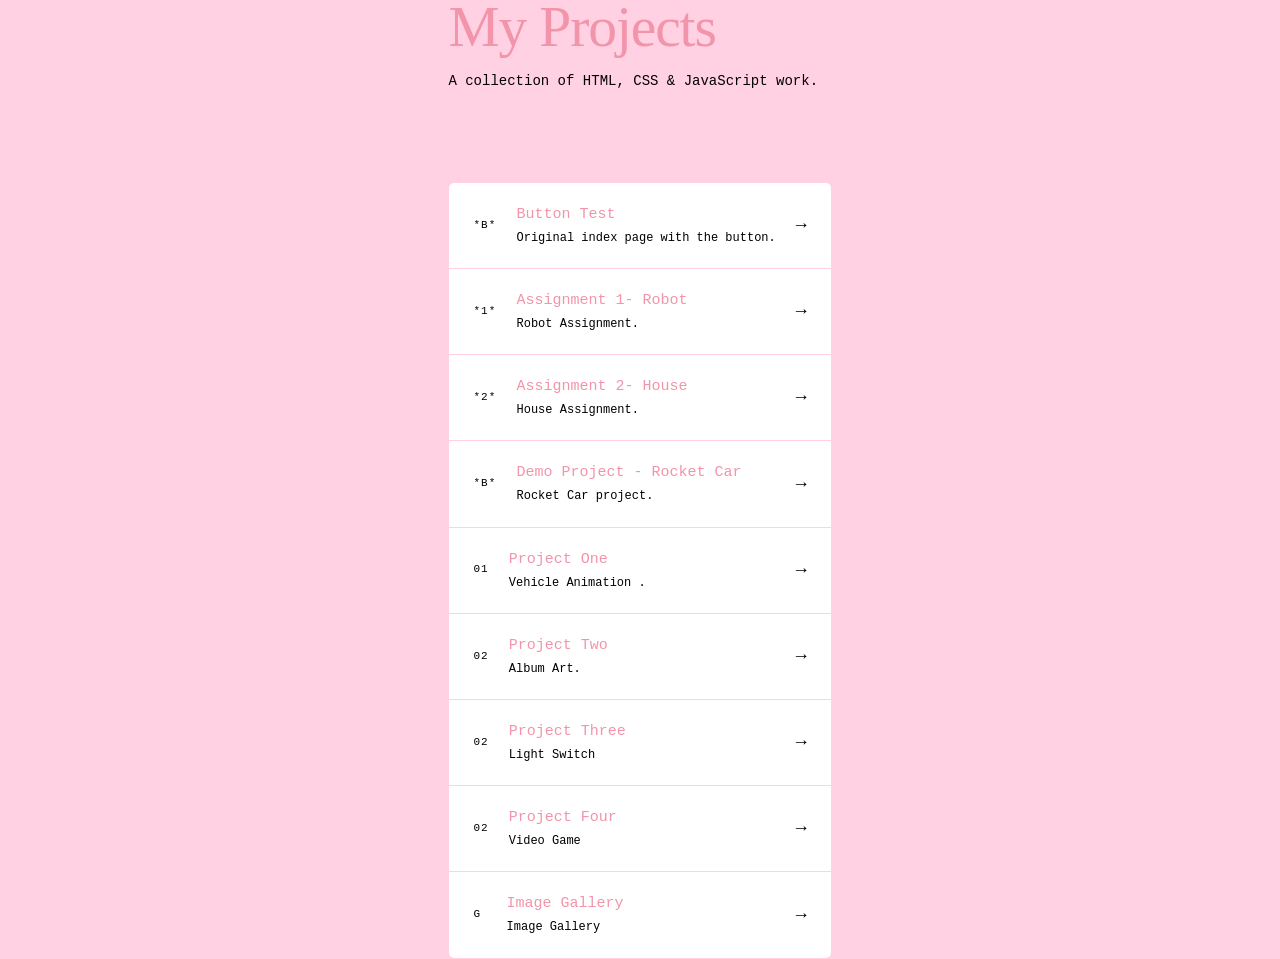
<file: index.html>
<!DOCTYPE html>
<html lang="en">
<head>
  <meta charset="UTF-8">
  <meta name="viewport" content="width=device-width, initial-scale=1.0">
  <title>My Portfolio</title>
  <title> About me <img id="gallery-image" src"" width="200" </title>
  <link rel="stylesheet" href="style.css">
</head>

<body>
  <main class="container">
    <header class="hero">
      <p class="label">Portfolio</p>
      <h1>My Projects</h1>
      <p class="subtitle">A collection of HTML, CSS &amp; JavaScript work.</p>
    </header>
    <ul class="project-list">
      <li>
        <a href="index-button.html" class="project-card">
          <span class="project-number">*B*</span>
          <span class="project-info">
            <span class="project-title">Button Test</span>
            <span class="project-desc">Original index page with the button.</span>
          </span>
          <span class="arrow">→</span>
        </a>
      </li>
      <li>
        <a href="./projects/A-1.html" class="project-card">
          <span class="project-number">*1*</span>
          <span class="project-info">
            <span class="project-title"> Assignment 1- Robot </span>
            <span class="project-desc"> Robot Assignment.</span>
          </span>
          <span class="arrow">→</span>
        </a>
      </li>
      <li>
        <a href="./projects/A-2.html" class="project-card">
          <span class="project-number">*2*</span>
          <span class="project-info">
            <span class="project-title"> Assignment 2- House </span>
            <span class="project-desc"> House Assignment.</span>
          </span>
          <span class="arrow">→</span>
        </a>
      </li>
      <li>
        <a href="./projects/rocket-car.html" class="project-card">
          <span class="project-number">*B*</span>
          <span class="project-info">
            <span class="project-title">Demo Project - Rocket Car</span>
            <span class="project-desc">Rocket Car project.</span>
          </span>
          <span class="arrow">→</span>
        </a>
      </li>
      <li>
        <a href="./projects/project-1.html" class="project-card">
          <span class="project-number">01</span>
          <span class="project-info">
            <span class="project-title">Project One</span>
            <span class="project-desc"> Vehicle Animation .</span>
          </span>
          <span class="arrow">→</span>
        </a>
      </li>
      <li>
        <a href="./projects/project-2.html" class="project-card">
          <span class="project-number">02</span>
          <span class="project-info">
            <span class="project-title">Project Two</span>
            <span class="project-desc"> Album Art.</span>
          </span>
          <span class="arrow">→</span>
        </a>
      </li>
      <li>
        <a href="./projects/project-3.html" class="project-card">
          <span class="project-number">02</span>
          <span class="project-info">
            <span class="project-title">Project Three</span>
            <span class="project-desc"> Light Switch </span></span>
          </span>
          <span class="arrow">→</span>
        </a>
      </li>    
       <li>
        <a href="./projects/project-4.html" class="project-card">
          <span class="project-number">02</span>
          <span class="project-info">
            <span class="project-title">Project Four</span>
            <span class="project-desc"> Video Game </span></span>
          </span>
          <span class="arrow">→</span>
        </a>
      </li>
      <li>
        <a href="./Gallery/gallery.html" class="project-card">
          <span class="project-number">G</span>
          <span class="project-info">
            <span class="project-title">Image Gallery</span>
            <span class="project-desc"> Image Gallery </span></span>
          </span>
          <span class="arrow">→</span>
        </a>
      </li>
    </ul>
  </main>
</body>
</html>
</file>
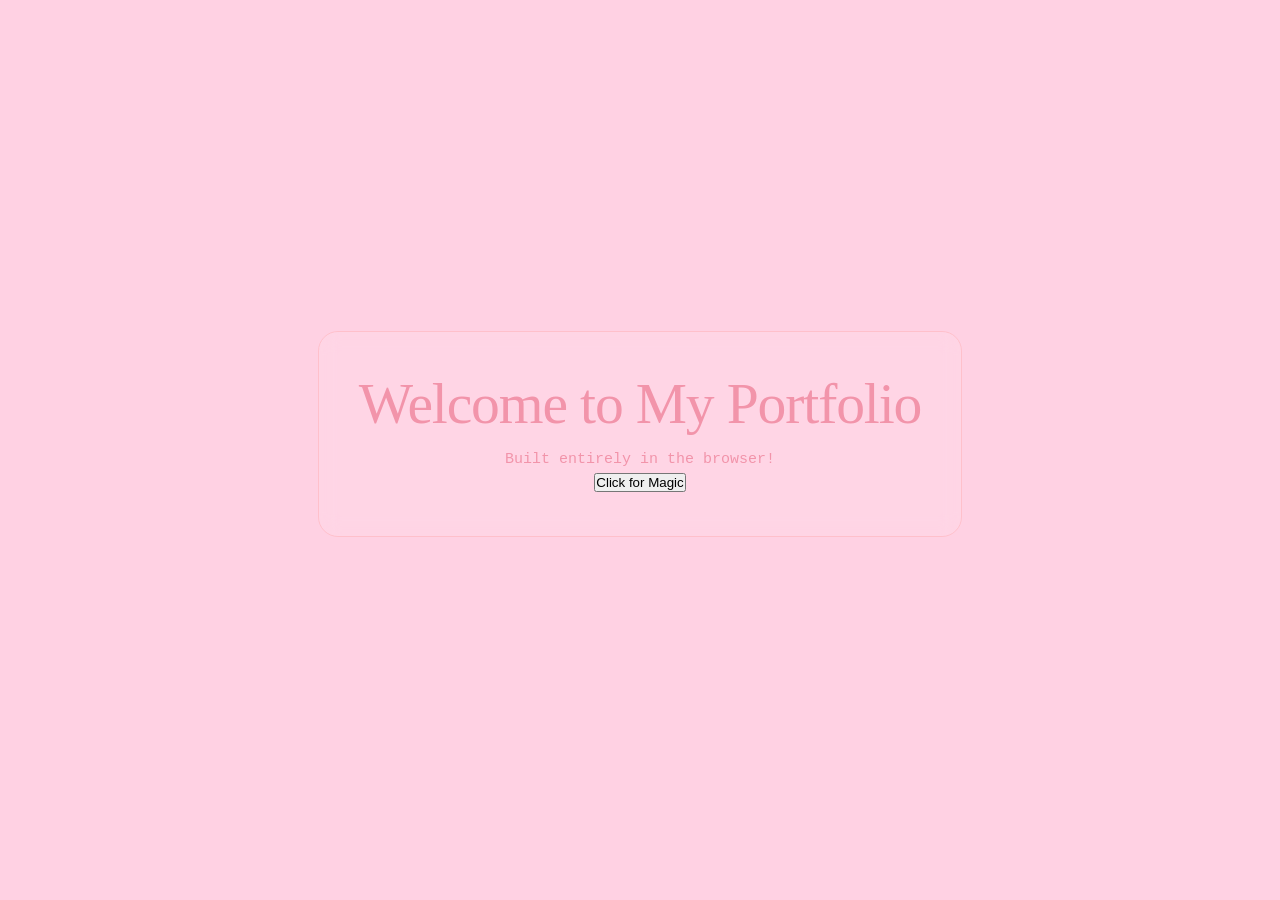
<file: index-button.html>
<!DOCTYPE html>
<html lang="en">
<head>
    <meta charset="UTF-8">
    <title>My Web Portfolio</title>
    <link rel="stylesheet" href="style.css">
</head>
<body>
    <div id="main-card">
        <h1>Welcome to My Portfolio</h1>
        <p>Built entirely in the browser!</p>
        <button id="magicBtn">Click for Magic</button>
    </div>
    <script src="script.js"></script>
</body>
</html>
</file>
<file: style.css>
body {
    background: linear-gradient(135deg, #ffd1e3 0%, #764ba2 100%);
    height: 100vh;
    display: flex;
    justify-content: center;
    align-items: center;
    color: pink;
    font-family: 'Segoe UI', sans-serif;
}
#main-card {
    background: rgba(255, 255, 255, 0.1);
    padding: 40px;
    border-radius: 20px;
    backdrop-filter: blur(10px);
    border: 1px solid pink;
    text-align: center;
}


/* ── Tokens ─────────────────────────────────────────── */
:root {
  --bg:        #ffd1e3;
  --surface:   #ffffff;
  --border:    #ffd1e3;
  --accent:    #ffd1e3;
  --text:      #f294aa;
  --muted:     #000000;
  --font-head: 'DM Serif Display', Georgia, serif;
  --font-body: 'DM Mono', 'Courier New', monospace;
  --radius:    6px;
  --max-w:     680px;
}

/* ── Reset ───────────────────────────────────────────── */
*, *::before, *::after { box-sizing: border-box; margin: 0; padding: 0; }

body {
  background: var(--bg);
  color: var(--text);
  font-family: var(--font-body);
  font-size: 15px;
  line-height: 1.6;
  min-height: 100vh;
  padding: 2rem 1.25rem 4rem;
}

/* ── Google Fonts ────────────────────────────────────── */
@import url('https://fonts.googleapis.com/css2?family=DM+Mono:wght@400;500&family=DM+Serif+Display&display=swap');

/* ── Layout ──────────────────────────────────────────── */
.container {
  max-width: var(--max-w);
  margin: 0 auto;
}

/* ── Hero ────────────────────────────────────────────── */
.hero {
  padding: 3.5rem 0 3rem;
  border-bottom: 1px solid var(--border);
  margin-bottom: 2.5rem;
}

.label {
  font-size: 11px;
  letter-spacing: 0.15em;
  text-transform: uppercase;
  color: var(--accent);
  margin-bottom: 0.75rem;
}

h1 {
  font-family: var(--font-head);
  font-size: clamp(2.4rem, 6vw, 3.6rem);
  font-weight: 400;
  line-height: 1.1;
  letter-spacing: -0.02em;
  color: var(--text);
  margin-bottom: 0.75rem;
}

.subtitle {
  color: var(--muted);
  font-size: 14px;
}

/* ── Project list ────────────────────────────────────── */
.project-list {
  list-style: none;
  display: flex;
  flex-direction: column;
  gap: 1px;
  border: 1px solid var(--border);
  border-radius: var(--radius);
  overflow: hidden;
}

.project-card {
  display: flex;
  align-items: center;
  gap: 1.25rem;
  padding: 1.25rem 1.5rem;
  background: var(--surface);
  text-decoration: none;
  color: var(--text);
  transition: background 0.15s ease;
}

.project-card:hover {
  background: #ffd1e3;
}

.project-card:hover .arrow {
  transform: translateX(4px);
  color: var(--accent);
}

.project-number {
  font-size: 11px;
  color: var(--muted);
  letter-spacing: 0.1em;
  min-width: 2ch;
}

.project-info {
  flex: 1;
  display: flex;
  flex-direction: column;
  gap: 2px;
}

.project-title {
  font-size: 15px;
  font-weight: 500;
  color: var(--text);
}

.project-desc {
  font-size: 12px;
  color: var(--muted);
}

.arrow {
  font-size: 18px;
  color: var(--muted);
  transition: transform 0.15s ease, color 0.15s ease;
}

/* ── Project page ────────────────────────────────────── */
.project-header {
  display: flex;
  align-items: center;
  gap: 1rem;
  padding: 2rem 0 2rem;
  border-bottom: 1px solid var(--border);
  margin-bottom: 2.5rem;
}

.back-btn {
  display: inline-flex;
  align-items: center;
  gap: 6px;
  font-family: var(--font-body);
  font-size: 12px;
  letter-spacing: 0.08em;
  color: var(--muted);
  background: transparent;
  border: 1px solid var(--border);
  border-radius: var(--radius);
  padding: 6px 12px;
  cursor: pointer;
  text-decoration: none;
  transition: border-color 0.15s, color 0.15s;
  white-space: nowrap;
}

.back-btn:hover {
  border-color: var(--accent);
  color: var(--accent);
}

.project-header h1 {
  font-size: clamp(1.5rem, 4vw, 2.2rem);
}

/* ── Output / demo area ──────────────────────────────── */
.demo-area {
  background: var(--surface);
  border: 1px solid var(--border);
  border-radius: var(--radius);
  padding: 2rem;
  margin-bottom: 2rem;
  min-height: 180px;
}

.demo-area p.placeholder {
  color: var(--muted);
  font-size: 13px;
  text-align: center;
  margin-top: 3rem;
}

/* ── Run button ──────────────────────────────────────── */
.run-btn {
  display: inline-flex;
  align-items: center;
  gap: 8px;
  font-family: var(--font-body);
  font-size: 13px;
  letter-spacing: 0.06em;
  color: #fa96d4;
  background: var(--accent);
  border: none;
  border-radius: var(--radius);
  padding: 10px 20px;
  cursor: pointer;
  transition: opacity 0.15s;
}

.run-btn:hover { opacity: 0.85; }
.run-btn:active { opacity: 0.7; transform: scale(0.98); }

/* ── Output log ──────────────────────────────────────── */
#output {
  margin-top: 1.5rem;
  font-size: 13px;
  color: var(--text);
  white-space: pre-wrap;
  line-height: 1.8;
}
</file>
